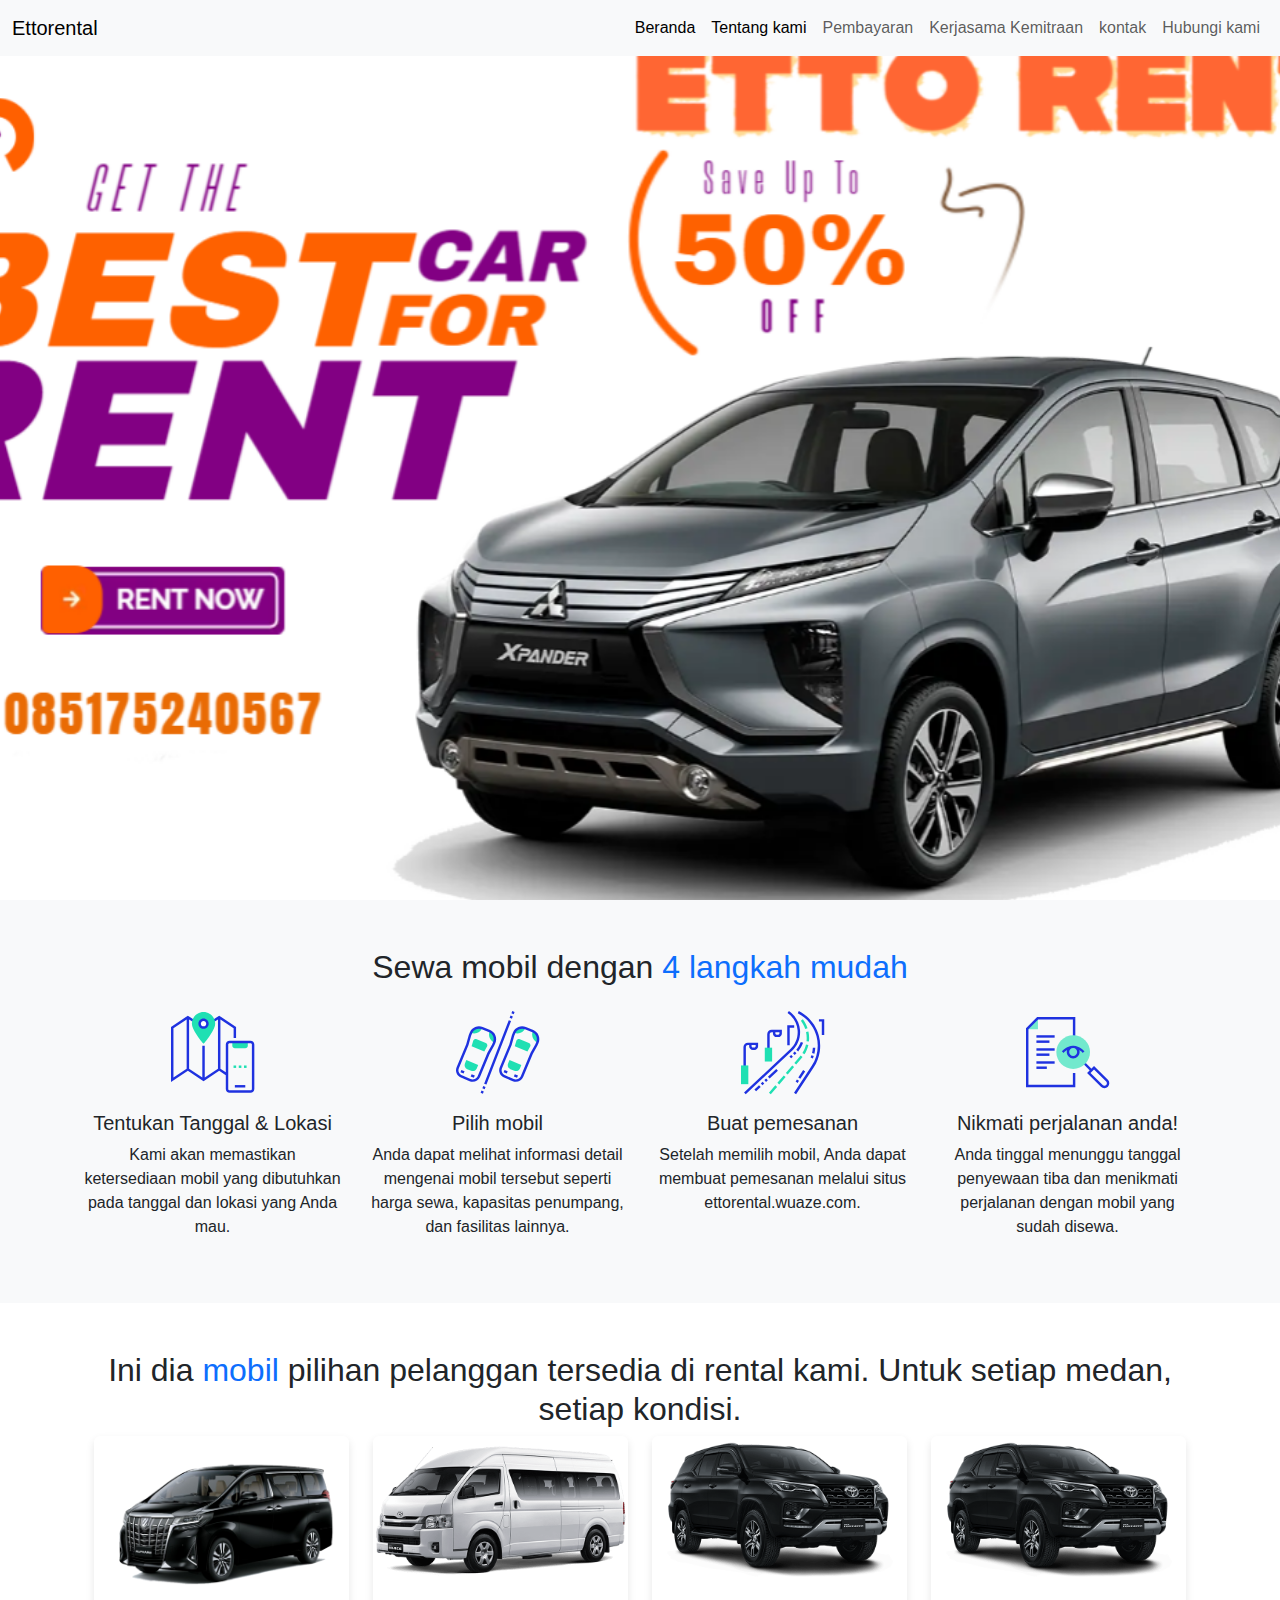
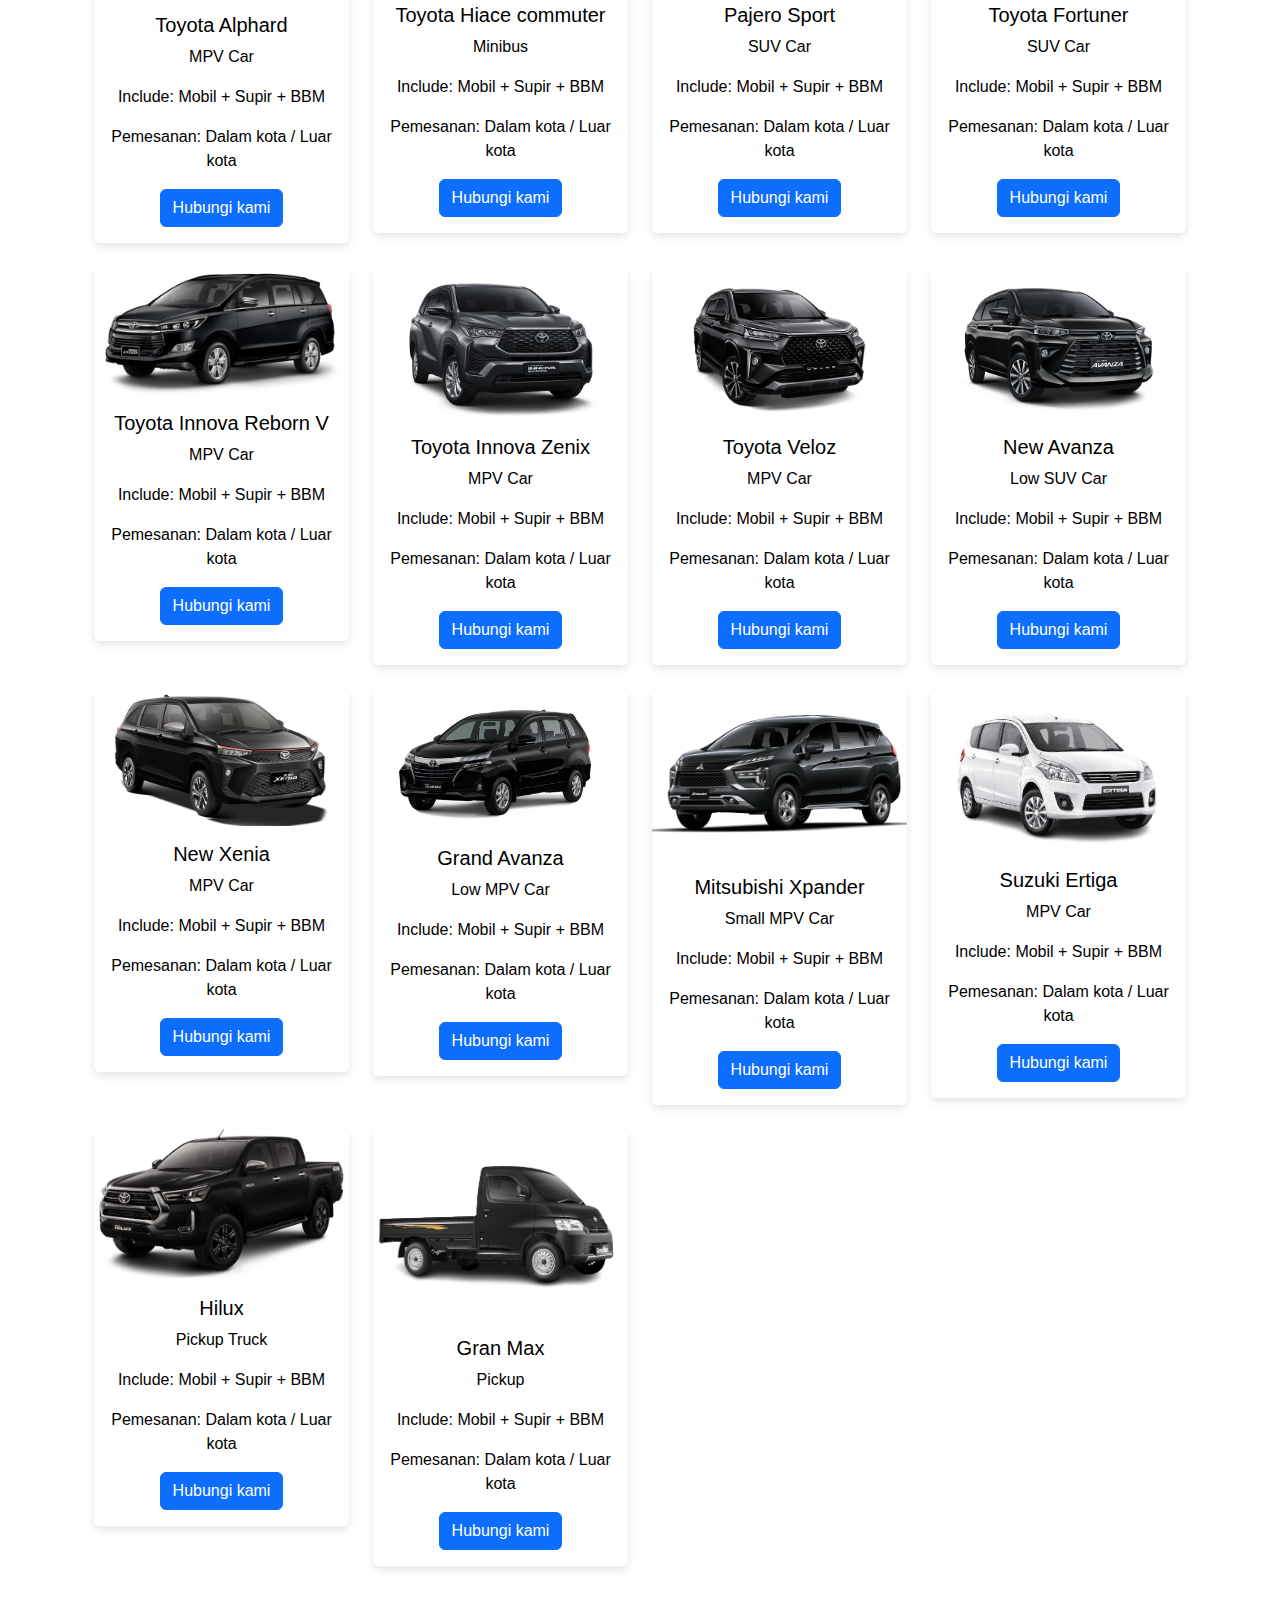
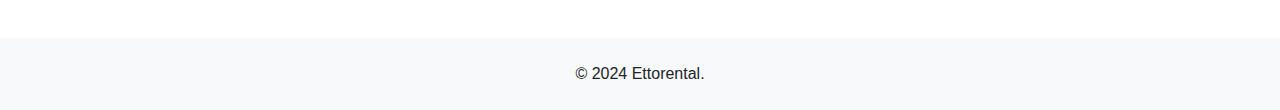
<file: index.html>
<!DOCTYPE html>
<html lang="en">

<head>
    <meta charset="UTF-8">
    <meta name="viewport" content="width=device-width, initial-scale=1.0">
    <LInk rel="shortcut icon "type="x-icon" href="path/to/your/pngwing.com (3).png"></LInk>
    <title>Ettorental</title>
    <link href="https://cdn.jsdelivr.net/npm/bootstrap@5.3.3/dist/css/bootstrap.min.css" rel="stylesheet">
    <link href="https://cdn.jsdelivr.net/npm/bootstrap-icons/font/bootstrap-icons.css" rel="stylesheet">
    <link rel="stylesheet" href="styles.css">
</head>

<body>
    <!-- Navbar -->
    <nav class="navbar navbar-expand-lg navbar-light bg-light fixed-top">
        <div class="container-fluid">
            <a class="navbar-brand" href="index.html">Ettorental</a>
            <button class="navbar-toggler" type="button" data-bs-toggle="collapse" data-bs-target="#navbarNav"
                aria-controls="navbarNav" aria-expanded="false" aria-label="Toggle navigation">
                <span class="navbar-toggler-icon"></span>
            </button>
            <div class="collapse navbar-collapse" id="navbarNav">
                <ul class="navbar-nav ms-auto">
                    <li class="nav-item">
                        <a class="nav-link active" aria-current="page" href="index.html">Beranda</a>
                    </li>
                    <li class="nav-item">
                        <a class="nav-link active" aria-current="page" href="tentang.html">Tentang kami</a>
                    </li>
                    <li class="nav-item">
                        <a class="nav-link" href="pembayaran.html">Pembayaran</a>
                    </li>
                    <li class="nav-item">
                        <a class="nav-link" href="kerjasama.html">Kerjasama Kemitraan</a>
                    </li>
                    <li class="nav-item">
                        <a class="nav-link" href="kontak.html">kontak</a>
                    </li>



                    <li class="nav-item">
                        <a class="nav-link" href="https://wa.me/6285175240567" target="_blank">Hubungi kami</a>
                    </li>
                </ul>
            </div>
        </div>
    </nav>

    <!-- Hero Section -->
    <header class="hero-section text-center text-white d-flex align-items-center justify-content-center">
        <img src="path/to/your/etto rental.png" alt="">
    </header>

    <!-- Steps Section -->
    <section class="steps-section py-5 text-center">
        <div class="container">
            <h2>Sewa mobil dengan <span class="text-primary">4 langkah mudah</span></h2>
            <div class="row mt-4">
                <div class="col-md-3">
                    <div class="step">
                        <img src="path/to/your/image1.svg" alt="Step 1">
                        <h5 class="mt-3">Tentukan Tanggal & Lokasi</h5>
                        <p>Kami akan memastikan ketersediaan mobil yang dibutuhkan pada tanggal dan lokasi yang Anda
                            mau.</p>
                    </div>
                </div>
                <div class="col-md-3">
                    <div class="step">
                        <img src="path/to/your/image2.svg" alt="Step 2">
                        <h5 class="mt-3">Pilih mobil</h5>
                        <p>Anda dapat melihat informasi detail mengenai mobil tersebut seperti harga sewa, kapasitas
                            penumpang, dan fasilitas lainnya.</p>
                    </div>
                </div>
                <div class="col-md-3">
                    <div class="step">
                        <img src="path/to/your/image3.svg" alt="Step 3">
                        <h5 class="mt-3">Buat pemesanan</h5>
                        <p>Setelah memilih mobil, Anda dapat membuat pemesanan melalui situs ettorental.wuaze.com.</p>
                    </div>
                </div>
                <div class="col-md-3">
                    <div class="step">
                        <img src="path/to/your/image4.svg" alt="Step 4">
                        <h5 class="mt-3">Nikmati perjalanan anda!</h5>
                        <p>Anda tinggal menunggu tanggal penyewaan tiba dan menikmati perjalanan dengan mobil yang sudah
                            disewa.</p>
                    </div>
                </div>
            </div>
        </div>
    </section>

    <!-- Car Selection Section -->
    <section class="car-selection-section py-5">
        <div class="container">
            <h2 class="text-center">Ini dia <span class="text-primary">mobil</span> pilihan pelanggan tersedia di rental
                kami. Untuk setiap medan, setiap kondisi.</h2>
            <div class="container column-gap-md-2">
                <div class="row">
                    <div class="col-md-3 mb-4">
                        <div class="card">
                            <img src="path/to/your/toyota-alphard.webp" class="card-img-top" alt="Toyota Alphard">
                            <div class="card-body text-center">
                                <h5 class="card-title">Toyota Alphard</h5>
                                <p class="card-text">MPV Car</p>
                                <p class="card-text">Include: Mobil + Supir + BBM</p>
                                <p class="card-text">Pemesanan: Dalam kota / Luar kota</p>
                                <a href="https://wa.me/6285175240567" class="btn btn-primary">Hubungi kami</a>
                            </div>
                        </div>
                    </div>
                    <div class="col-md-3 mb-4">
                        <div class="card">
                            <img src="path/to/your/Toyota-Hiace-commuter.webp" class="card-img-top" alt="Toyota Hiace commuter">
                            <div class="card-body text-center">
                                <h5 class="card-title">Toyota Hiace commuter</h5>
                                <p class="card-text">Minibus</p>
                                <p class="card-text">Include: Mobil + Supir + BBM</p>
                                <p class="card-text">Pemesanan: Dalam kota / Luar kota</p>
                                <a href="https://wa.me/6285175240567" class="btn btn-primary">Hubungi kami</a>
                            </div>
                        </div>
                    </div>
                    <div class="col-md-3 mb-4">
                        <div class="card">
                            <img src="path/to/your/toyota-fortuner.webp" class="card-img-top" alt="Pajero Sport">
                            <div class="card-body text-center">
                                <h5 class="card-title">Pajero Sport</h5>
                                <p class="card-text">SUV Car</p>
                                <p class="card-text">Include: Mobil + Supir + BBM</p>
                                <p class="card-text">Pemesanan: Dalam kota / Luar kota</p>
                                <a href="https://wa.me/6285175240567" class="btn btn-primary">Hubungi kami</a>
                            </div>
                        </div>
                    </div>
                    <div class="col-md-3 mb-4">
                        <div class="card">
                            <img src="path/to/your/toyota-fortuner.webp" class="card-img-top" alt="Toyota Fortuner">
                            <div class="card-body text-center">
                                <h5 class="card-title">Toyota Fortuner</h5>
                                <p class="card-text">SUV Car</p>
                                <p class="card-text">Include: Mobil + Supir + BBM</p>
                                <p class="card-text">Pemesanan: Dalam kota / Luar kota</p>
                                <a href="https://wa.me/6285175240567" class="btn btn-primary">Hubungi kami</a>
                            </div>
                        </div>
                    </div>
                    <div class="col-md-3 mb-4">
                        <div class="card">
                            <img src="path/to/your/Toyota-Inova-Reborn-V.webp" class="card-img-top"
                                alt="Toyota Innova Reborn V">
                            <div class="card-body text-center">
                                <h5 class="card-title">Toyota Innova Reborn V</h5>
                                <p class="card-text">MPV Car</p>
                                <p class="card-text">Include: Mobil + Supir + BBM</p>
                                <p class="card-text">Pemesanan: Dalam kota / Luar kota</p>
                                <a href="https://wa.me/6285175240567" class="btn btn-primary">Hubungi kami</a>
                            </div>
                        </div>
                    </div>
                    <div class="col-md-3 mb-4">
                        <div class="card">
                            <img src="path/to/your/Toyota-Innova-Zenix.webp" class="card-img-top" alt="Toyota Innova Zenix">
                            <div class="card-body text-center">
                                <h5 class="card-title">Toyota Innova Zenix</h5>
                                <p class="card-text">MPV Car</p>
                                <p class="card-text">Include: Mobil + Supir + BBM</p>
                                <p class="card-text">Pemesanan: Dalam kota / Luar kota</p>
                                <a href="https://wa.me/6285175240567" class="btn btn-primary">Hubungi kami</a>
                            </div>
                        </div>
                    </div>
                    <div class="col-md-3 mb-4">
                        <div class="card">
                            <img src="path/to/your/Toyota-Veloz.webp" class="card-img-top" alt="Toyota Veloz">
                            <div class="card-body text-center">
                                <h5 class="card-title">Toyota Veloz</h5>
                                <p class="card-text">MPV Car</p>
                                <p class="card-text">Include: Mobil + Supir + BBM</p>
                                <p class="card-text">Pemesanan: Dalam kota / Luar kota</p>
                                <a href="https://wa.me/6285175240567" class="btn btn-primary">Hubungi kami</a>
                            </div>
                        </div>
                    </div>
                    <div class="col-md-3 mb-4">
                        <div class="card">
                            <img src="path/to/your/New-Avanza.webp" class="card-img-top" alt="New Avanza">
                            <div class="card-body text-center">
                                <h5 class="card-title">New Avanza</h5>
                                <p class="card-text">Low SUV Car</p>
                                <p class="card-text">Include: Mobil + Supir + BBM</p>
                                <p class="card-text">Pemesanan: Dalam kota / Luar kota</p>
                                <a href="https://wa.me/6285175240567" class="btn btn-primary">Hubungi kami</a>
                            </div>
                        </div>
                    </div>
                    <!-- New Xenia -->
                    <div class="col-md-3 mb-4">
                        <div class="card">
                            <img src="path/to/your/New-Xenia.webp" class="card-img-top" alt="New Xenia">
                            <div class="card-body text-center">
                                <h5 class="card-title">New Xenia</h5>
                                <p class="card-text">MPV Car</p>
                                <p class="card-text">Include: Mobil + Supir + BBM</p>
                                <p class="card-text">Pemesanan: Dalam kota / Luar kota</p>
                                <a href="https://wa.me/6285175240567" class="btn btn-primary">Hubungi kami</a>
                            </div>
                        </div>
                    </div>

                    <!-- Grand Avanza -->
                    <div class="col-md-3 mb-4">
                        <div class="card">
                            <img src="path/to/your/Grand-Avanza.webp" class="card-img-top" alt="Grand Avanza">
                            <div class="card-body text-center">
                                <h5 class="card-title">Grand Avanza</h5>
                                <p class="card-text">Low MPV Car</p>
                                <p class="card-text">Include: Mobil + Supir + BBM</p>
                                <p class="card-text">Pemesanan: Dalam kota / Luar kota</p>
                                <a href="https://wa.me/6285175240567" class="btn btn-primary">Hubungi kami</a>
                            </div>
                        </div>
                    </div>

                    <!-- Mitsubishi Xpander -->
                    <div class="col-md-3 mb-4">
                        <div class="card">
                            <img src="path/to/your/Mitsubishi-Xpander.webp" class="card-img-top" alt="Mitsubishi Xpander">
                            <div class="card-body text-center">
                                <h5 class="card-title">Mitsubishi Xpander</h5>
                                <p class="card-text">Small MPV Car</p>
                                <p class="card-text">Include: Mobil + Supir + BBM</p>
                                <p class="card-text">Pemesanan: Dalam kota / Luar kota</p>
                                <a href="https://wa.me/6285175240567" class="btn btn-primary">Hubungi kami</a>
                            </div>
                        </div>
                    </div>

                    <!-- Suzuki Ertiga -->
                    <div class="col-md-3 mb-4">
                        <div class="card">
                            <img src="path/to/your/Suzuki-Ertiga.webp" class="card-img-top" alt="Suzuki Ertiga">
                            <div class="card-body text-center">
                                <h5 class="card-title">Suzuki Ertiga</h5>
                                <p class="card-text">MPV Car</p>
                                <p class="card-text">Include: Mobil + Supir + BBM</p>
                                <p class="card-text">Pemesanan: Dalam kota / Luar kota</p>
                                <a href="https://wa.me/6285175240567" class="btn btn-primary">Hubungi kami</a>
                            </div>
                        </div>
                    </div>

                    <!-- Hilux -->
                    <div class="col-md-3 mb-4">
                        <div class="card">
                            <img src="path/to/your/attitude-black-metalic-600x356-1.webp" class="card-img-top" alt="Hilux">
                            <div class="card-body text-center">
                                <h5 class="card-title">Hilux</h5>
                                <p class="card-text">Pickup Truck</p>
                                <p class="card-text">Include: Mobil + Supir + BBM</p>
                                <p class="card-text">Pemesanan: Dalam kota / Luar kota</p>
                                <a href="https://wa.me/6285175240567" class="btn btn-primary">Hubungi kami</a>
                            </div>
                        </div>
                    </div>

                    <!-- Gran Max -->
                    <div class="col-md-3 mb-4">
                        <div class="card">
                            <img src="path/to/your/granmaxpu.webp" class="card-img-top" alt="Gran Max">
                            <div class="card-body text-center">
                                <h5 class="card-title">Gran Max</h5>
                                <p class="card-text">Pickup</p>
                                <p class="card-text">Include: Mobil + Supir + BBM</p>
                                <p class="card-text">Pemesanan: Dalam kota / Luar kota</p>
                                <a href="https://wa.me/6285175240567" class="btn btn-primary">Hubungi kami</a>
                            </div>
                        </div>
                    </div>
                </div>
            </div>


        </div>
    </section>

    <!-- Footer -->
    <footer class="bg-light text-center py-4">
        <div class="container">
            <p class="mb-0">© 2024 Ettorental.</p>
        </div>
    </footer>

    <script src="https://cdn.jsdelivr.net/npm/bootstrap@5.3.3/dist/js/bootstrap.bundle.min.js"></script>
</body>

</html>
</file>
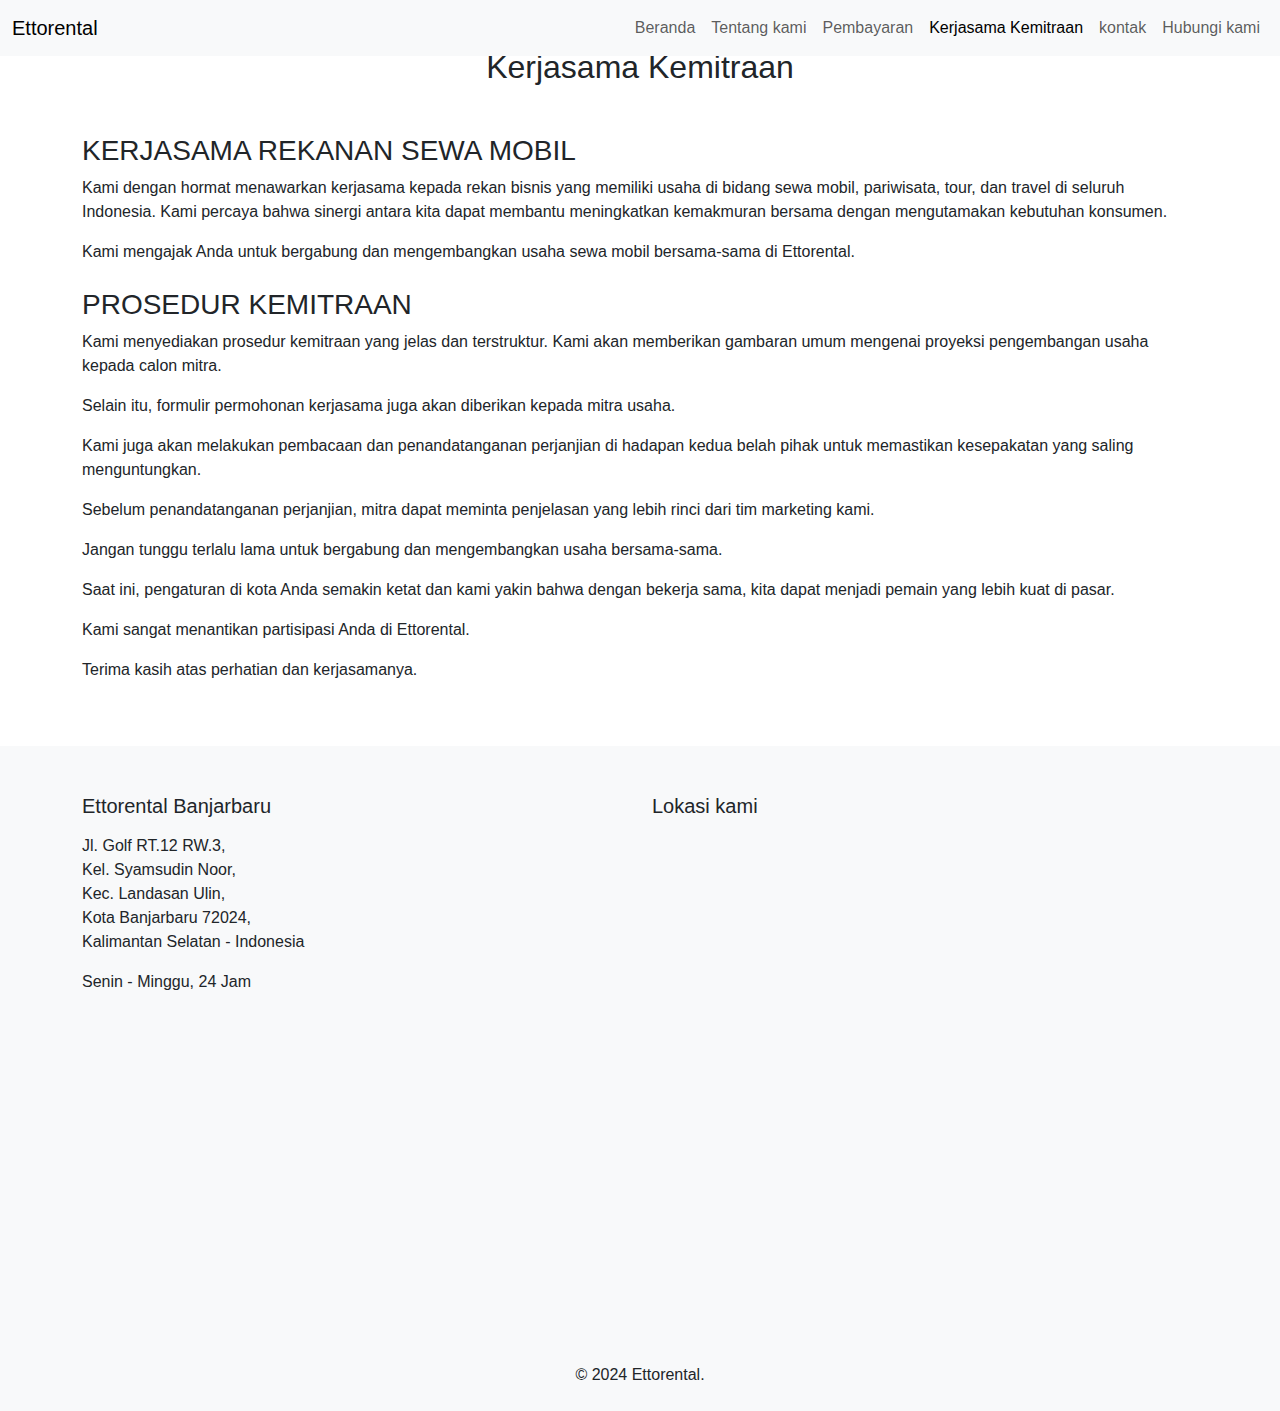
<file: kerjasama.html>
<!DOCTYPE html>
<html lang="en">

<head>
    <meta charset="UTF-8">
    <meta name="viewport" content="width=device-width, initial-scale=1.0">
    <LInk rel="shortcut icon "type="x-icon" href="path/to/your/pngwing.com (3).png"></LInk>
    <title>Kerjasama Kemitraan - Ettorental</title>
    <link href="https://cdn.jsdelivr.net/npm/bootstrap@5.3.3/dist/css/bootstrap.min.css" rel="stylesheet">
    <link href="https://cdn.jsdelivr.net/npm/bootstrap-icons/font/bootstrap-icons.css" rel="stylesheet">
    <link rel="stylesheet" href="styles.css">
</head>

<body>
    <!-- Navbar -->
    <nav class="navbar navbar-expand-lg navbar-light bg-light fixed-top">
        <div class="container-fluid">
            <a class="navbar-brand" href="index.html">Ettorental</a>
            <button class="navbar-toggler" type="button" data-bs-toggle="collapse" data-bs-target="#navbarNav"
                aria-controls="navbarNav" aria-expanded="false" aria-label="Toggle navigation">
                <span class="navbar-toggler-icon"></span>
            </button>
            <div class="collapse navbar-collapse" id="navbarNav">
                <ul class="navbar-nav ms-auto">
                    <li class="nav-item">
                        <a class="nav-link" href="index.html">Beranda</a>
                    </li>
                    <li class="nav-item">
                        <a class="nav-link" href="tentang.html">Tentang kami</a>
                    </li>
                    <li class="nav-item">
                        <a class="nav-link" href="pembayaran.html">Pembayaran</a>
                    </li>
                    
                    <li class="nav-item">
                        <a class="nav-link active" aria-current="page" href="kerjasama.html">Kerjasama Kemitraan</a>
                    </li>
                    <li class="nav-item">
                        <a class="nav-link" href="kontak.html">kontak</a>
                    </li>

                    <li class="nav-item">
                        <a class="nav-link" href="https://wa.me/6285175240567" target="_blank">Hubungi kami</a>
                    </li>
                </ul>
            </div>
        </div>
    </nav>

    <!-- Partnership Section -->
    <section id="kerjasama" class="partnership-section py-5">
        <div class="container">
            <h2 class="text-center">Kerjasama Kemitraan</h2>
            <div class="row mt-4">
                <div class="col-md-12">
                    <h3 class="mt-4">KERJASAMA REKANAN SEWA MOBIL</h3>
                    <p>Kami dengan hormat menawarkan kerjasama kepada rekan bisnis yang memiliki usaha di bidang sewa
                        mobil, pariwisata, tour, dan travel di seluruh Indonesia. Kami percaya bahwa sinergi antara kita
                        dapat membantu meningkatkan kemakmuran bersama dengan mengutamakan kebutuhan konsumen.</p>
                    <p>Kami mengajak Anda untuk bergabung dan mengembangkan usaha sewa mobil bersama-sama di Ettorental.
                    </p>

                    <h3 class="mt-4">PROSEDUR KEMITRAAN</h3>
                    <p>Kami menyediakan prosedur kemitraan yang jelas dan terstruktur. Kami akan memberikan gambaran
                        umum mengenai proyeksi pengembangan usaha kepada calon mitra.</p>
                    <p>Selain itu, formulir permohonan kerjasama juga akan diberikan kepada mitra usaha.</p>
                    <p>Kami juga akan melakukan pembacaan dan penandatanganan perjanjian di hadapan kedua belah pihak
                        untuk memastikan kesepakatan yang saling menguntungkan.</p>
                    <p>Sebelum penandatanganan perjanjian, mitra dapat meminta penjelasan yang lebih rinci dari tim
                        marketing kami.</p>
                    <p>Jangan tunggu terlalu lama untuk bergabung dan mengembangkan usaha bersama-sama.</p>
                    <p>Saat ini, pengaturan di kota Anda semakin ketat dan kami yakin bahwa dengan bekerja sama, kita
                        dapat menjadi pemain yang lebih kuat di pasar.</p>
                    <p>Kami sangat menantikan partisipasi Anda di Ettorental.</p>
                    <p>Terima kasih atas perhatian dan kerjasamanya.</p>
                </div>
            </div>
        </div>
    </section>

    <!-- Contact Section -->
    <section class="contact-section py-5 bg-light">
        <div class="container">
            <div class="row">
                <div class="col-md-6">
                    <h5 class="mb-3">Ettorental Banjarbaru</h5>
                    <p>Jl. Golf RT.12 RW.3,<br> Kel. Syamsudin Noor,<br> Kec. Landasan Ulin,<br> Kota Banjarbaru
                        72024,<br> Kalimantan Selatan - Indonesia</p>
                    <p>Senin - Minggu, 24 Jam</p>
                </div>
                <div class="col-md-6">
                    <h5 class="mb-3">Lokasi kami</h5>
                    <div id="map">
                        <iframe
                            src="https://www.google.com/maps/embed?pb=!1m14!1m8!1m3!1d497.8338471235376!2d114.742141!3d-3.4300806!3m2!1i1024!2i768!4f13.1!3m3!1m2!1s0x2de683b01f97ae65%3A0xbcb7da4b5a7809ef!2sAgen%20BRILink%20Toko%20Ridho!5e0!3m2!1sid!2sid!4v1719718024555!5m2!1sid!2sid"
                            width="600" height="450" style="border:0;" allowfullscreen="" loading="lazy"
                            referrerpolicy="no-referrer-when-downgrade"></iframe>
                    </div>
                </div>
            </div>
        </div>
    </section>


    <!-- Footer -->
    <footer class="bg-light text-center py-4">
        <div class="container">
            <p class="mb-0">© 2024 Ettorental.</p>
        </div>
    </footer>

    <script src="https://cdn.jsdelivr.net/npm/bootstrap@5.3.3/dist/js/bootstrap.bundle.min.js"></script>
</body>

</html>
</file>
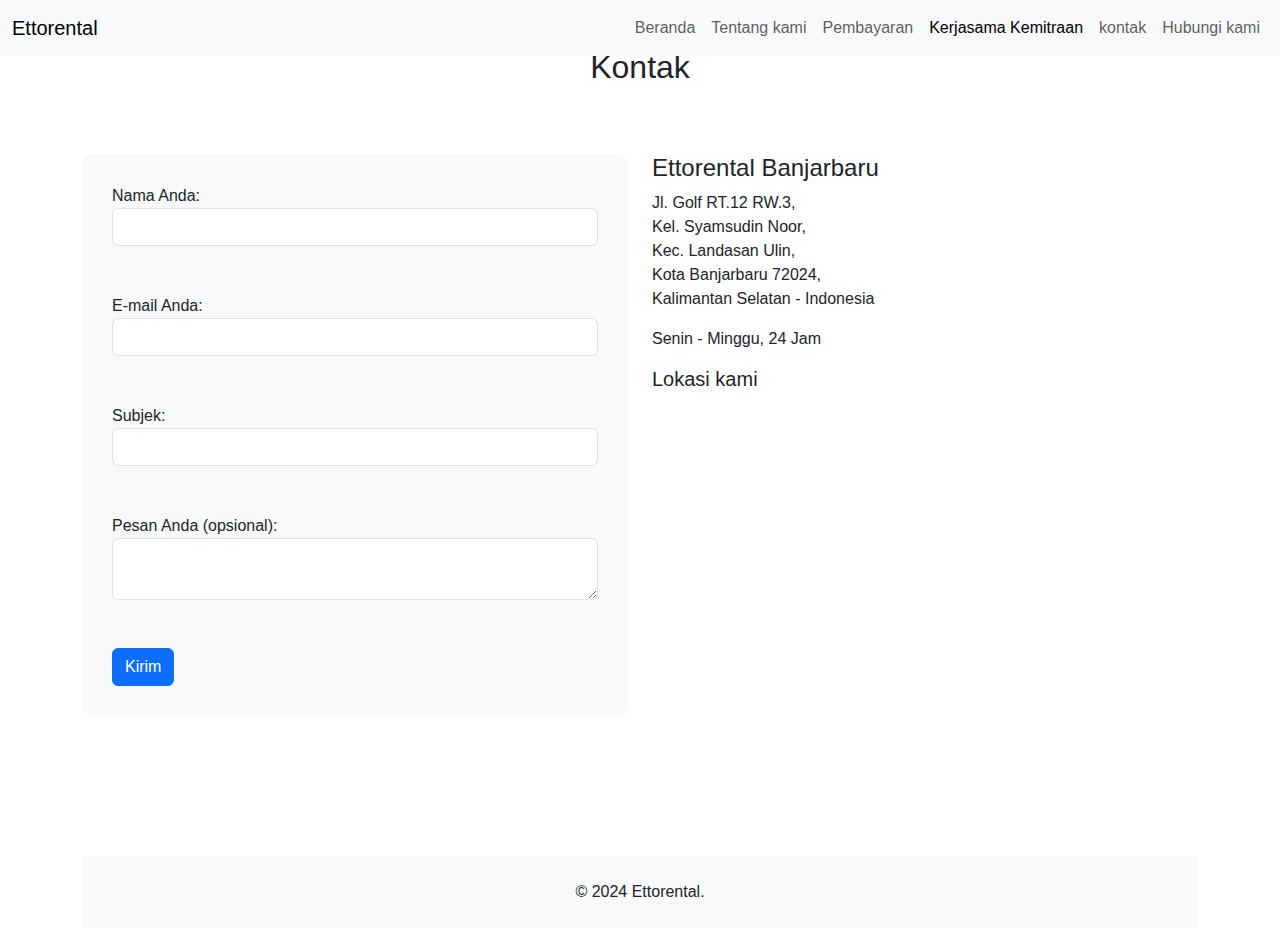
<file: kontak.html>
<!DOCTYPE html>
<html lang="en">


    <meta charset="UTF-8">
    <meta name="viewport" content="width=device-width, initial-scale=1.0">
    <LInk rel="shortcut icon "type="x-icon" href="path/to/your/pngwing.com (3).png"></LInk>
    <title>Kerjasama Kemitraan - Ettorental</title>
    <link href="https://cdn.jsdelivr.net/npm/bootstrap@5.3.3/dist/css/bootstrap.min.css" rel="stylesheet">
    <link href="https://cdn.jsdelivr.net/npm/bootstrap-icons/font/bootstrap-icons.css" rel="stylesheet">
    <link rel="stylesheet" href="styles.css">
    <style>
        .contact-form {
            background-color: #f8f9fa;
            padding: 30px;
            border-radius: 10px;
            margin-top: 20px;
        }

        .contact-info {
            margin-top: 20px;
        }
    </style>
</head>

<body>
    <nav class="navbar navbar-expand-lg navbar-light bg-light fixed-top">
        <div class="container-fluid">
            <a class="navbar-brand" href="index.html">Ettorental</a>
            <button class="navbar-toggler" type="button" data-bs-toggle="collapse" data-bs-target="#navbarNav"
                aria-controls="navbarNav" aria-expanded="false" aria-label="Toggle navigation">
                <span class="navbar-toggler-icon"></span>
            </button>
            <div class="collapse navbar-collapse" id="navbarNav">
                <ul class="navbar-nav ms-auto">
                    <li class="nav-item">
                        <a class="nav-link" href="index.html">Beranda</a>
                    </li>
                    <li class="nav-item">
                        <a class="nav-link" href="tentang.html">Tentang kami</a>
                    </li>
                    <li class="nav-item">
                        <a class="nav-link" href="pembayaran.html">Pembayaran</a>
                    </li>
                    
                    <li class="nav-item">
                        <a class="nav-link active" aria-current="page" href="kerjasama.html">Kerjasama Kemitraan</a>
                    </li>
                    <li class="nav-item">
                        <a class="nav-link" href="kontak.html">kontak</a>
                    </li>

                    <li class="nav-item">
                        <a class="nav-link" href="https://wa.me/6285175240567" target="_blank">Hubungi kami</a>
                    </li>
                </ul>
            </div>
        </div>
    </nav>

    <div class="container">
        <h2 class="text-center my-5">Kontak</h2>

        <div class="row">
            <div class="col-md-6">
                <div class="contact-form">
                    <form class="needs-validation" novalidate>
                        <label for="nama">Nama Anda:</label>
                        <input type="text" id="nama" class="form-control" required>
                        <div class="invalid-feedback">silahkan masukkan nama </div>
                        <br><br>
                        
                        <label for="email">E-mail Anda:</label>
                        <input type="email" id="email" class="form-control" required>
                        <div class="invalid-feedback">silahkan masukkan email</div>
                        <br><br>
                        
                        <label for="subjek">Subjek:</label>
                        <input type="text" id="subjek" class="form-control" required>
                        <div class="invalid-feedback">silahkan masukkan subjek </div>
                        <br><br>
                        
                        <label for="pesan">Pesan Anda (opsional):</label>
                        <textarea id="pesan" class="form-control"></textarea>
                        <br><br>
                        
                        <button type="submit" class="btn btn-primary">Kirim</button>
                    </form>
                </div>
            </div>
            <div class="col-md-6 contact-info">
                <h4>Ettorental Banjarbaru</h4>
                <p>Jl. Golf RT.12 RW.3,<br> Kel. Syamsudin Noor,<br> Kec. Landasan Ulin,<br> Kota Banjarbaru
                    72024,<br> Kalimantan Selatan - Indonesia</p>
                <p>Senin - Minggu, 24 Jam</p>
            
                <h5>Lokasi kami</h5>
                <div>
                    <iframe
                    src="https://www.google.com/maps/embed?pb=!1m14!1m8!1m3!1d497.8338471235376!2d114.742141!3d-3.4300806!3m2!1i1024!2i768!4f13.1!3m3!1m2!1s0x2de683b01f97ae65%3A0xbcb7da4b5a7809ef!2sAgen%20BRILink%20Toko%20Ridho!5e0!3m2!1sid!2sid!4v1719718024555!5m2!1sid!2sid"
                    width="600" height="450" style="border:0;" allowfullscreen="" loading="lazy"
                    referrerpolicy="no-referrer-when-downgrade"></iframe>
                </div>
            </div>
        </div>

         <!-- Footer -->
    <footer class="bg-light text-center py-4">
        <div class="container">
            <p class="mb-0">© 2024 Ettorental.</p>
        </div>
    </footer>
    </div>

    <script src="https://code.jquery.com/jquery-3.5.1.slim.min.js"></script>
    <script src="https://cdn.jsdelivr.net/npm/@popperjs/core@2.9.2/dist/umd/popper.min.js"></script>
    <script src="https://stackpath.bootstrapcdn.com/bootstrap/4.5.2/js/bootstrap.min.js"></script>
    <script>
        (function() {
            'use strict';

            window.addEventListener('load', function() {
                // Fetch all the forms we want to apply custom Bootstrap validation styles to
                var forms = document.getElementsByClassName('needs-validation');

                // Loop over them and prevent submission
                var validation = Array.prototype.filter.call(forms, function(form) {
                    form.addEventListener('submit', function(event) {
                        if (form.checkValidity() === false) {
                            event.preventDefault();
                            event.stopPropagation();
                        }
                        form.classList.add('was-validated');
                    }, false);
                });
            }, false);
        })();
    </script>

    <style>
        .is-invalid {
            border-color: red;
        }
    </style>

</body>

</html>
</file>
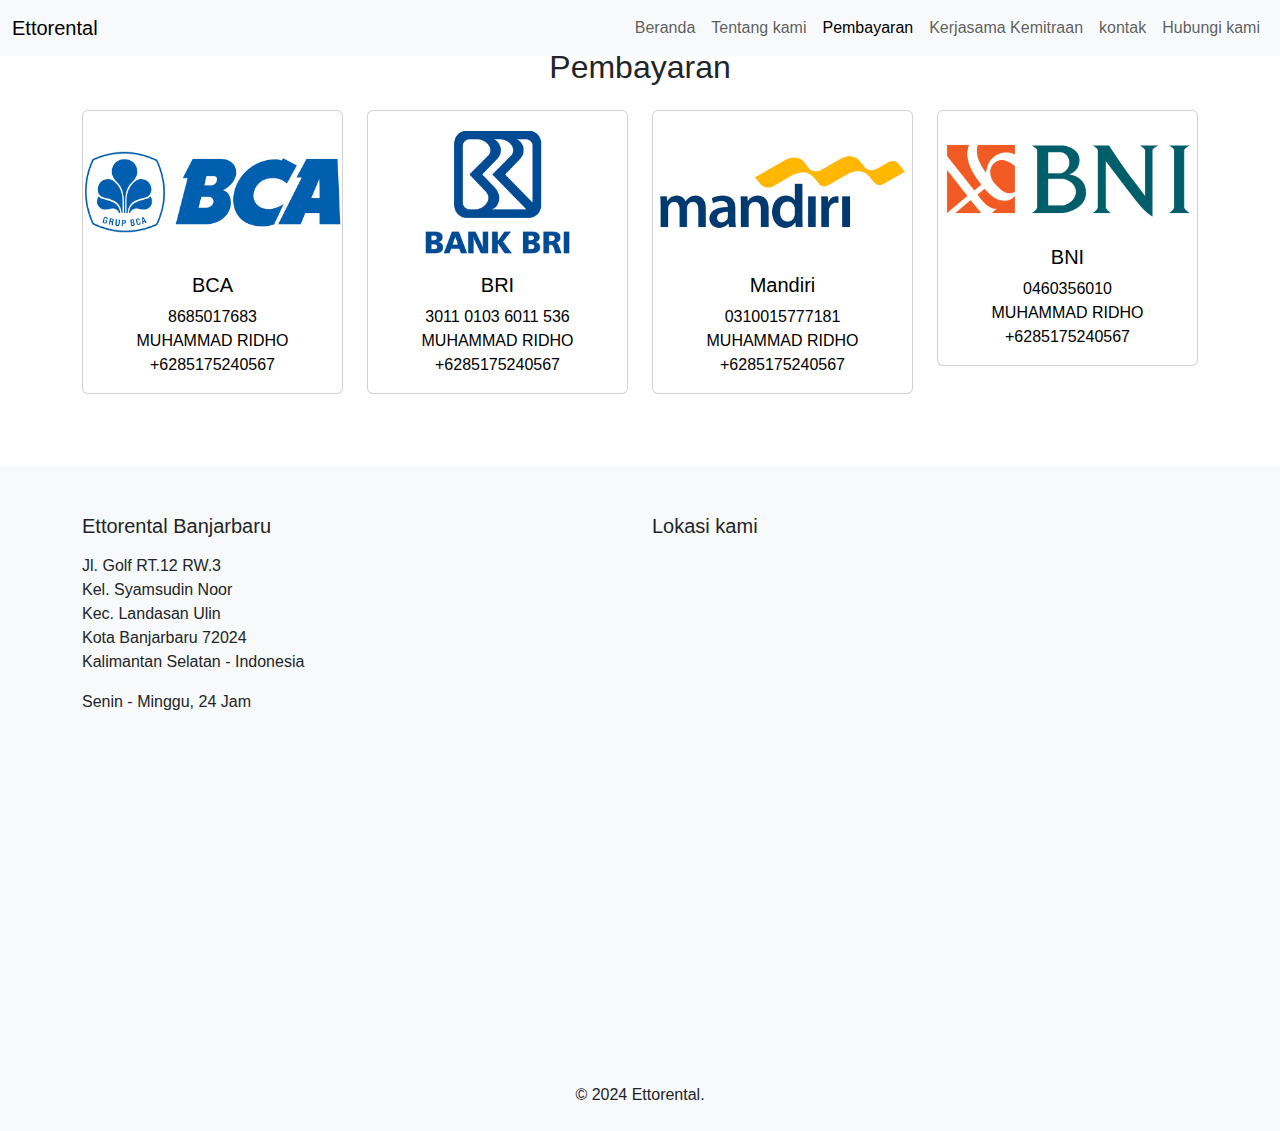
<file: pembayaran.html>
<!DOCTYPE html>
<html lang="en">
<head>
    <meta charset="UTF-8">
    <meta name="viewport" content="width=device-width, initial-scale=1.0">
    <LInk rel="shortcut icon "type="x-icon" href="path/to/your/pngwing.com (3).png"></LInk>
    <title>Pembayaran - Ettorental</title>
    <link href="https://cdn.jsdelivr.net/npm/bootstrap@5.3.3/dist/css/bootstrap.min.css" rel="stylesheet">
    <link href="https://cdn.jsdelivr.net/npm/bootstrap-icons/font/bootstrap-icons.css" rel="stylesheet">
    <link rel="stylesheet" href="styles.css">
</head>
<body>
    <!-- Navbar -->
    <nav class="navbar navbar-expand-lg navbar-light bg-light fixed-top">
        <div class="container-fluid">
            <a class="navbar-brand" href="index.html">Ettorental</a>
            <button class="navbar-toggler" type="button" data-bs-toggle="collapse" data-bs-target="#navbarNav" aria-controls="navbarNav" aria-expanded="false" aria-label="Toggle navigation">
                <span class="navbar-toggler-icon"></span>
            </button>
            <div class="collapse navbar-collapse" id="navbarNav">
                <ul class="navbar-nav ms-auto">
                    <li class="nav-item">
                        <a class="nav-link" href="index.html">Beranda</a>
                    </li>
                    <li class="nav-item">
                        <a class="nav-link" href="tentang.html">Tentang kami</a>
                    </li>
                    <li class="nav-item">
                        <a class="nav-link active" aria-current="page" href="pembayaran.html">Pembayaran</a>
                    </li>
                    <li class="nav-item">
                        <a class="nav-link" href="kerjasama.html">Kerjasama Kemitraan</a>
                    </li>
                    <li class="nav-item">
                        <a class="nav-link" href="kontak.html">kontak</a>
                    </li>
                    
                    <li class="nav-item">
                        <a class="nav-link" href="https://wa.me/6285175240567" target="_blank">Hubungi kami</a>
                    </li>
                </ul>
            </div>
        </div>
    </nav>

    <!-- Payment Section -->
    <section id="pembayaran" class="payment-section py-5">
        <div class="container">
            <h2 class="text-center">Pembayaran</h2>
            <div class="row mt-4">
                <div class="col-md-3 mb-4">
                    <div class="card text-center">
                        <img src="path/to/your/bca.webp" class="card-img-top mx-auto mt-3" alt="BCA">
                        <div class="card-body">
                            <h5 class="card-title">BCA</h5>
                            <p class="card-text">8685017683<br>MUHAMMAD RIDHO<br>+6285175240567</p>
                        </div>
                    </div>
                </div>
                <div class="col-md-3 mb-4">
                    <div class="card text-center">
                        <img src="path/to/your/bri.webp" class="card-img-top mx-auto mt-3" alt="BRI">
                        <div class="card-body">
                            <h5 class="card-title">BRI</h5>
                            <p class="card-text">3011 0103 6011 536<br>MUHAMMAD RIDHO<br>+6285175240567</p>
                        </div>
                    </div>
                </div>
                <div class="col-md-3 mb-4">
                    <div class="card text-center">
                        <img src="path/to/your/mandiri.webp" class="card-img-top mx-auto mt-3" alt="Mandiri">
                        <div class="card-body">
                            <h5 class="card-title">Mandiri</h5>
                            <p class="card-text">0310015777181<br>MUHAMMAD RIDHO<br>+6285175240567</p>
                        </div>
                    </div>
                </div>
                <div class="col-md-3 mb-4">
                    <div class="card text-center">
                        <img src="path/to/your/Logo-bank-BNI.webp" class="card-img-top mx-auto mt-3" alt="BNI">
                        <div class="card-body">
                            <h5 class="card-title">BNI</h5>
                            <p class="card-text">0460356010<br>MUHAMMAD RIDHO<br>+6285175240567</p>
                        </div>
                    </div>
                </div>
            </div>
        </div>
    </section>

    <!-- Contact Section -->
    <section class="contact-section py-5 bg-light">
        <div class="container">
            <div class="row">
                <div class="col-md-6">
                    <h5 class="mb-3">Ettorental Banjarbaru</h5>
                    <p>Jl. Golf RT.12 RW.3<br> Kel. Syamsudin Noor<br> Kec. Landasan Ulin<br> Kota Banjarbaru 72024<br> Kalimantan Selatan - Indonesia</p>
                    <p>Senin - Minggu, 24 Jam</p>
                </div>
                <div class="col-md-6">
                    <h5 class="mb-3">Lokasi kami</h5>
                    <div id="map">
                        <iframe
                        src="https://www.google.com/maps/embed?pb=!1m14!1m8!1m3!1d497.8338471235376!2d114.742141!3d-3.4300806!3m2!1i1024!2i768!4f13.1!3m3!1m2!1s0x2de683b01f97ae65%3A0xbcb7da4b5a7809ef!2sAgen%20BRILink%20Toko%20Ridho!5e0!3m2!1sid!2sid!4v1719718024555!5m2!1sid!2sid"
                        width="600" height="450" style="border:0;" allowfullscreen="" loading="lazy"
                        referrerpolicy="no-referrer-when-downgrade"></iframe>                    </div>
                </div>
            </div>
        </div>
    </section>

    
    <!-- Footer -->
    <footer class="bg-light text-center py-4">
        <div class="container">
            <p class="mb-0">© 2024 Ettorental.</p>
        </div>
    </footer>

    <script src="https://cdn.jsdelivr.net/npm/bootstrap@5.3.3/dist/js/bootstrap.bundle.min.js"></script>
</body>
</html>
</file>
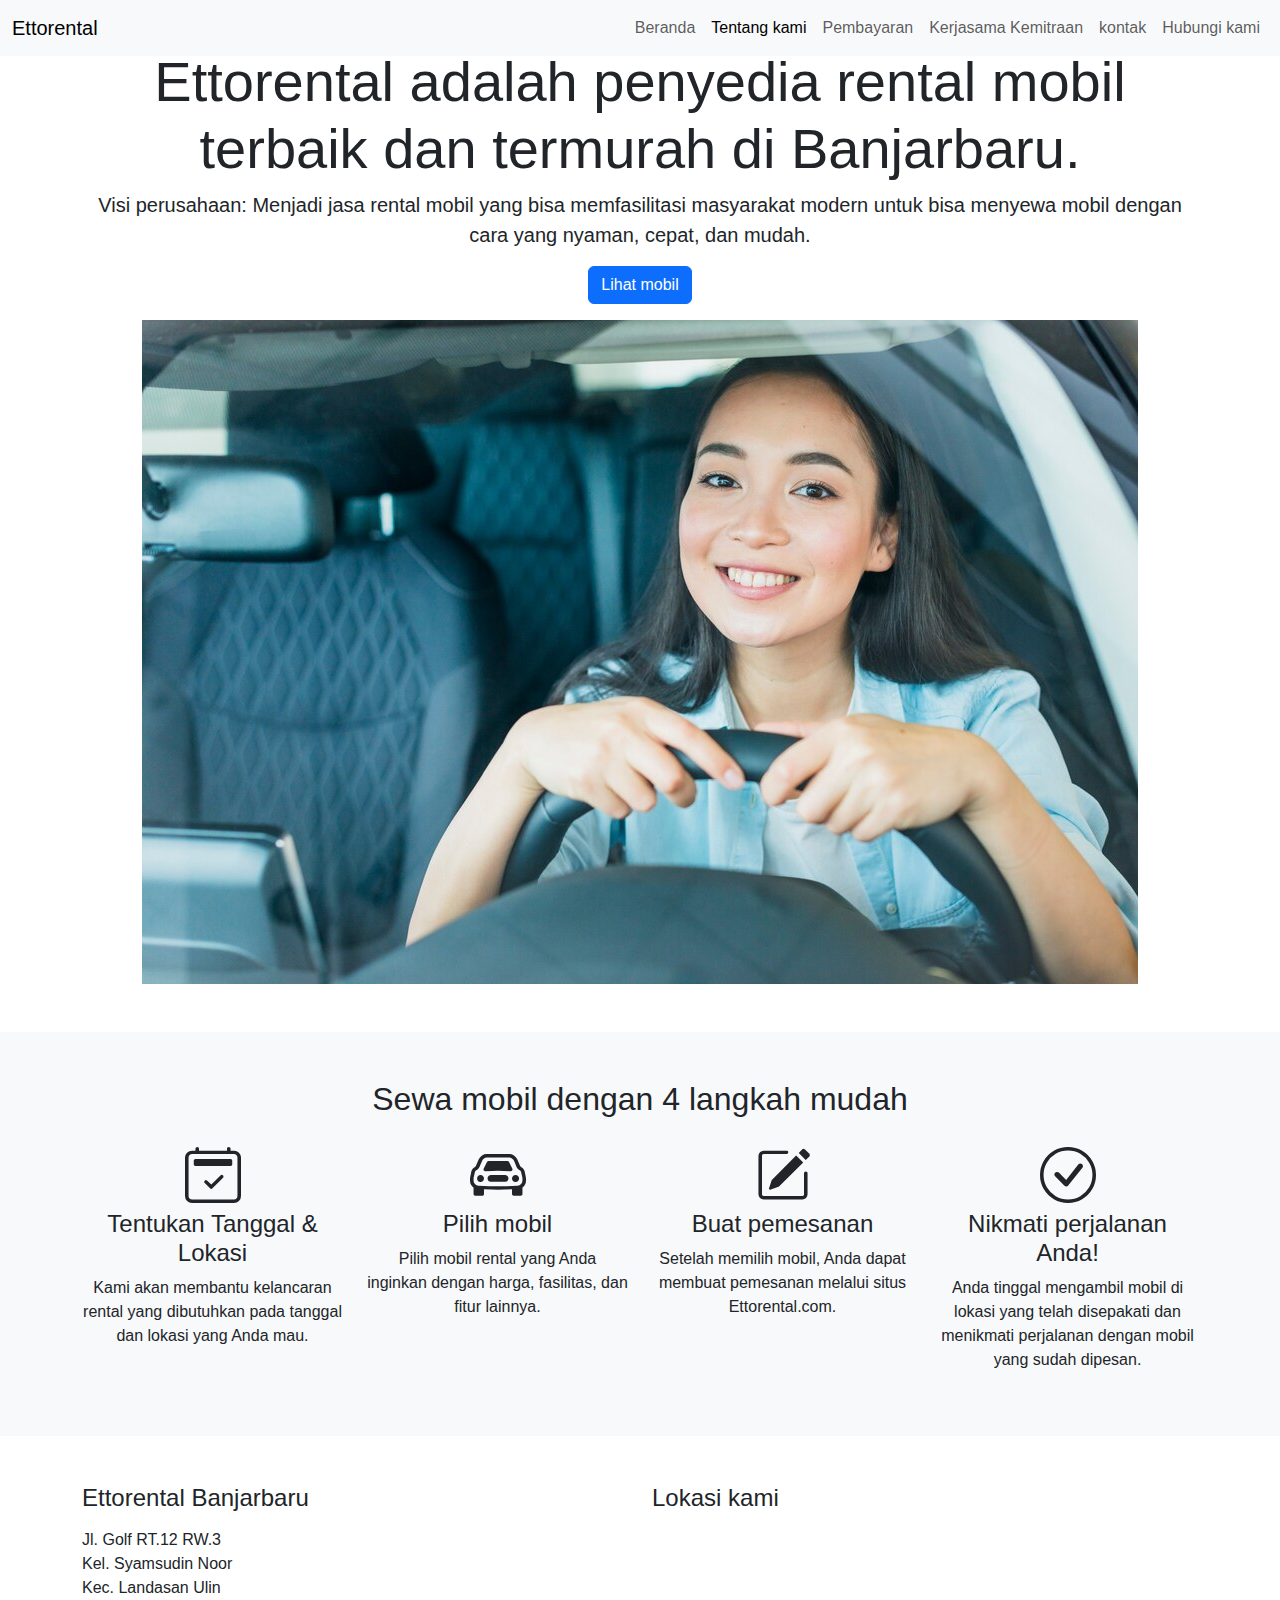
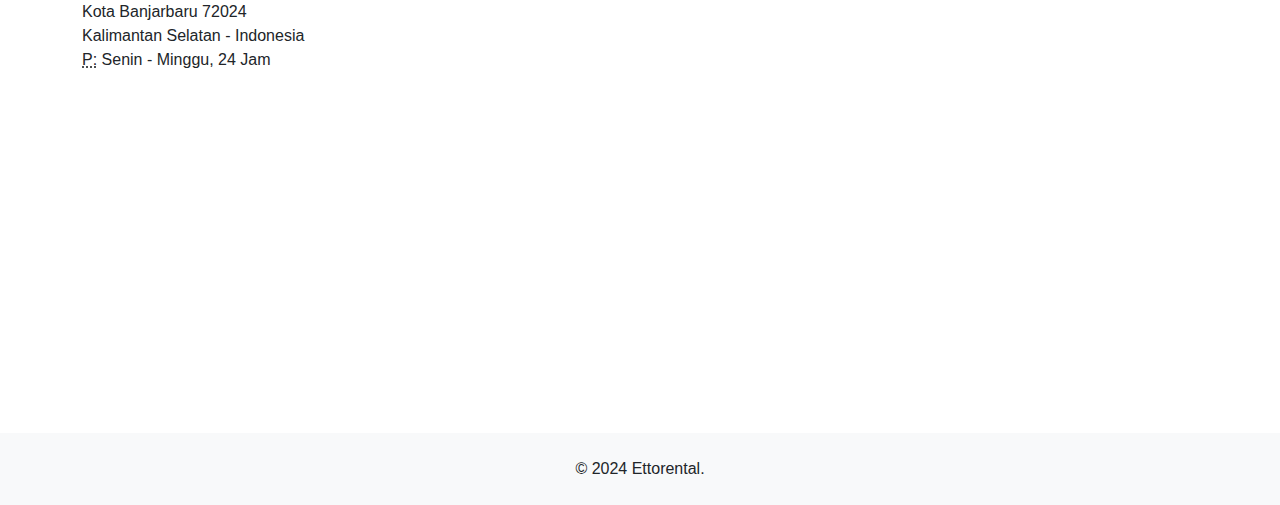
<file: tentang.html>
<!DOCTYPE html>
<html lang="en">

<head>
    <meta charset="UTF-8">
    <meta name="viewport" content="width=device-width, initial-scale=1.0">
    <LInk rel="shortcut icon "type="x-icon" href="path/to/your/pngwing.com (3).png"></LInk>
    <title>Tentang Kami - Ettorental</title>
    <link href="https://cdn.jsdelivr.net/npm/bootstrap@5.3.3/dist/css/bootstrap.min.css" rel="stylesheet">
    <link href="https://cdn.jsdelivr.net/npm/bootstrap-icons/font/bootstrap-icons.css" rel="stylesheet">
    <link rel="stylesheet" href="styles.css">
</head>

<body>
    <!-- Navbar -->
    <nav class="navbar navbar-expand-lg navbar-light bg-light fixed-top">
        <div class="container-fluid">
            <a class="navbar-brand " href="index.html">Ettorental</a>
            <button class="navbar-toggler" type="button" data-bs-toggle="collapse" data-bs-target="#navbarNav"
                aria-controls="navbarNav" aria-expanded="false" aria-label="Toggle navigation">
                <span class="navbar-toggler-icon"></span>
            </button>
            <div class="collapse navbar-collapse" id="navbarNav">
                <ul class="navbar-nav ms-auto">
                    <li class="nav-item">
                        <a class="nav-link" href="index.html">Beranda</a>
                    </li>
                    <li class="nav-item">
                        <a class="nav-link active" aria-current="page" href="tentang.html">Tentang kami</a>
                    </li>
                    <li class="nav-item">
                        <a class="nav-link" href="pembayaran.html">Pembayaran</a>
                    </li>
                    <li class="nav-item">
                        <a class="nav-link" href="kerjasama.html">Kerjasama Kemitraan</a>
                    </li>
                    <li class="nav-item">
                        <a class="nav-link" href="kontak.html">kontak</a>
                    </li>

                    <li class="nav-item">
                        <a class="nav-link" href="https://wa.me/6285175240567" target="_blank">Hubungi kami</a>
                    </li>
                </ul>
            </div>
        </div>
    </nav>

    <!-- About Us Section -->
    <section id="tentang-kami" class="about-us-section py-5">
        <div class="container text-center">
            <h1 class="display-4">Ettorental adalah penyedia rental mobil terbaik dan termurah di Banjarbaru.
            </h1>
            <p class="lead">Visi perusahaan: Menjadi jasa rental mobil yang bisa memfasilitasi masyarakat modern untuk
                bisa menyewa mobil dengan cara yang nyaman, cepat, dan mudah.</p>
            <p><a href="index.html" class="btn btn-primary">Lihat mobil</a></p>
            <img src="path/to/your/happy-woman-car-dealership_23-2148130164.jpg" class="img-fluid" alt="Ettorental">
        </div>
    </section>

    <!-- Steps Section -->
    <section class="steps-section py-5 bg-light">
        <div class="container">
            <h2 class="text-center">Sewa mobil dengan 4 langkah mudah</h2>
            <div class="row text-center mt-4">
                <div class="col-md-3">
                    <i class="bi bi-calendar2-check display-4"></i>
                    <h4>Tentukan Tanggal & Lokasi</h4>
                    <p>Kami akan membantu kelancaran rental yang dibutuhkan pada tanggal dan lokasi yang Anda mau.</p>
                </div>
                <div class="col-md-3">
                    <i class="bi bi-car-front display-4"></i>
                    <h4>Pilih mobil</h4>
                    <p>Pilih mobil rental yang Anda inginkan dengan harga, fasilitas, dan fitur lainnya.</p>
                </div>
                <div class="col-md-3">
                    <i class="bi bi-pencil-square display-4"></i>
                    <h4>Buat pemesanan</h4>
                    <p>Setelah memilih mobil, Anda dapat membuat pemesanan melalui situs Ettorental.com.</p>
                </div>
                <div class="col-md-3">
                    <i class="bi bi-check-circle display-4"></i>
                    <h4>Nikmati perjalanan Anda!</h4>
                    <p>Anda tinggal mengambil mobil di lokasi yang telah disepakati dan menikmati perjalanan dengan
                        mobil yang sudah dipesan.</p>
                </div>
            </div>
        </div>
    </section>

    <!-- Contact Section -->
    <section class="contact-section py-5">
        <div class="container">
            <div class="row">
                <div class="col-md-6">
                    <h4 class="mb-3">Ettorental Banjarbaru</h4>
                    <address>
                        Jl. Golf RT.12 RW.3<br>
                        Kel. Syamsudin Noor<br>
                        Kec. Landasan Ulin<br>
                        Kota Banjarbaru 72024<br>
                        Kalimantan Selatan - Indonesia<br>
                        <abbr title="Phone">P:</abbr> Senin - Minggu, 24 Jam
                    </address>
                </div>
                <div class="col-md-6">
                    <h4 class="mb-3">Lokasi kami</h4>
                    <iframe
                        src="https://www.google.com/maps/embed?pb=!1m14!1m8!1m3!1d497.8338471235376!2d114.742141!3d-3.4300806!3m2!1i1024!2i768!4f13.1!3m3!1m2!1s0x2de683b01f97ae65%3A0xbcb7da4b5a7809ef!2sAgen%20BRILink%20Toko%20Ridho!5e0!3m2!1sid!2sid!4v1719718024555!5m2!1sid!2sid"
                        width="100%" height="450" style="border:0;" allowfullscreen="" loading="lazy"
                        referrerpolicy="no-referrer-when-downgrade"></iframe>
                </div>
            </div>
        </div>
    </section>

    
    <!-- Footer -->
    <footer class="bg-light text-center py-4">
        <div class="container">
            <p class="mb-0">© 2024 Ettorental.</p>
        </div>
    </footer>

    <script src="https://cdn.jsdelivr.net/npm/@popperjs/core@2.11.6/dist/umd/popper.min.js"></script>
    <script src="https://cdn.jsdelivr.net/npm/bootstrap@5.3.3/dist/js/bootstrap.min.js"></script>
</body>

</html>
</file>
<file: styles.css>
body {
    font-family: 'Arial', sans-serif;
}

.hero-section {
   
    height: 100vh;
}

.steps-section {
    background: #f8f9fa;
}

.steps-section .step img {
    max-width: 100px;
    height: auto;
}

.car-selection-section .card {
    border: none;
    box-shadow: 0 4px 8px rgba(0, 0, 0, 0.1);
}

footer {
    background: #f8f9fa;
}
.visi-section {
    background: #f8f9fa;
}

.steps-section {
    background: #f8f9fa;
}

.steps-section .step img {body {
    font-family: 'Arial', sans-serif;
}

.hero-section {
    background: #007bff;
    height: 50vh;
    display: flex;
    align-items: center;
    justify-content: center;
    text-align: center;
    color: white;
}

.visi-section {
    background: #f8f9fa;
}

.steps-section {
    background: #f8f9fa;
}

.steps-section .step img {
    max-width: 100px;
    height: auto;
}

.lokasi-section {
    background: #f8f9fa;
}

.map-container {
    position: relative;
    overflow: hidden;
    padding-top: 56.25%; /* 16:9 Aspect Ratio */
    height: 0;
}

.map-container iframe {
    position: absolute;
    top: 0;
    left: 0;
    width: 100%;
    height: 100%;
    border: 0;
}

footer {
    background: #f8f9fa;
}

    max-width: 100px;
    height: auto;
}

.lokasi-section {
    background: #f8f9fa;
}

.map-container {
    position: relative;
    overflow: hidden;
    padding-top: 56.25%; /* 16:9 Aspect Ratio */
    height: 0;
}

.map-container iframe {
    position: absolute;
    top: 0;
    left: 0;
    width: 100%;
    height: 100%;
    border: 0;
}

footer {
    background: #f8f9fa;
}
/* styles.css */

/* Kelas khusus untuk kartu */
.card-custom {
    transition: background-color 0.3s ease, box-shadow 0.3s ease;
}

/* Efek backlight dan latar belakang berubah saat kursor menyentuh kotak */
.card-custom:hover {
    background-color: #e0f7fa; /* Latar belakang biru muda */
    box-shadow: 0 4px 8px rgba(0, 0, 0, 0.2); /* Efek bayangan */
}
/* CSS untuk backlight dan hover effect */
.card:hover {
    background-color: rgb(0, 213, 255);
    box-shadow: 0 0 15px rgba(255, 136, 0, 0.5); /* efek backlight */
    transition: background-color 0.3s ease, box-shadow 0.3s ease; /* animasi smooth */
}

/* Menjaga teks tetap terbaca saat latar belakang berubah */
.card-body h5, .card-body p {
    color: rgb(0, 0, 0); /* warna teks putih untuk kontras */
}
/* CSS untuk backlight dan hover effect pada div pembayaran */
.payment-section .card:hover {
    background-color: rgb(0, 213, 255);
    box-shadow: 0 0 15px rgba(255, 136, 0, 0.5); /* efek backlight */
    transition: background-color 0.3s ease, box-shadow 0.3s ease; /* animasi smooth */
}

/* Menjaga teks tetap terbaca saat latar belakang berubah */
.payment-section .card-body h5, .payment-section .card-body p {
    color: rgb(0, 0, 0); /* warna teks putih untuk kontras */
}
.hero-section {
    position: relative;
    width: 100%;
    height: 100vh; /* Tinggi penuh layar */
    overflow: hidden;
    background-image: url('path/to/your/etto rental.png');
    background-size: cover;
    background-position: center;
    animation: zoom 10s ease-in-out infinite;
}



/* Ensure the entire section scales */
.hero-section::before {
    content: '';
    position: absolute;
    top: 0;
    left: 0;
    right: 0;
    bottom: 0;
    background: inherit;
    animation: inherit;
    transform-origin: center center;
}
</file>
